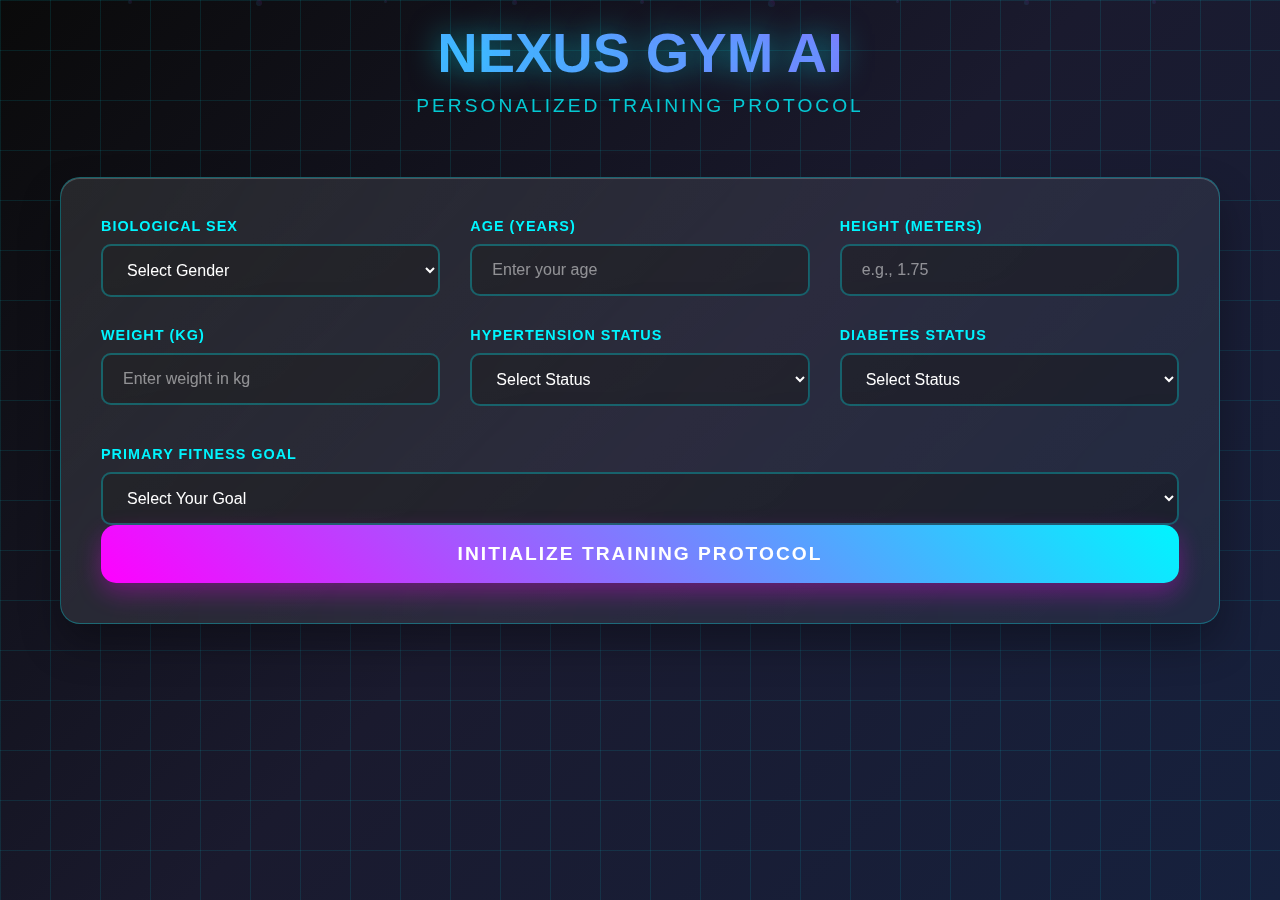
<file: templates/index.html>
<!DOCTYPE html>
<html lang="en">
<head>
    <meta charset="UTF-8">
    <meta name="viewport" content="width=device-width, initial-scale=1.0">
    <title>NEXUS Gym AI - Personalized Training Protocol</title>
    <style>
        * {
            margin: 0;
            padding: 0;
            box-sizing: border-box;
        }

        body {
            font-family: 'Orbitron', 'Arial', sans-serif;
            background: linear-gradient(135deg, #0a0a0a 0%, #1a1a2e 50%, #16213e 100%);
            min-height: 100vh;
            color: #fff;
            overflow-x: hidden;
            position: relative;
        }

        /* Animated background particles */
        .particles {
            position: fixed;
            top: 0;
            left: 0;
            width: 100%;
            height: 100%;
            pointer-events: none;
            z-index: 1;
        }

        .particle {
            position: absolute;
            background: linear-gradient(45deg, #00f5ff, #ff00ff);
            border-radius: 50%;
            animation: float 6s ease-in-out infinite;
            opacity: 0.1;
        }

        .particle:nth-child(1) { width: 4px; height: 4px; left: 10%; animation-delay: 0s; }
        .particle:nth-child(2) { width: 6px; height: 6px; left: 20%; animation-delay: 1s; }
        .particle:nth-child(3) { width: 3px; height: 3px; left: 30%; animation-delay: 2s; }
        .particle:nth-child(4) { width: 5px; height: 5px; left: 40%; animation-delay: 3s; }
        .particle:nth-child(5) { width: 4px; height: 4px; left: 50%; animation-delay: 4s; }
        .particle:nth-child(6) { width: 7px; height: 7px; left: 60%; animation-delay: 5s; }
        .particle:nth-child(7) { width: 3px; height: 3px; left: 70%; animation-delay: 0.5s; }
        .particle:nth-child(8) { width: 5px; height: 5px; left: 80%; animation-delay: 1.5s; }
        .particle:nth-child(9) { width: 4px; height: 4px; left: 90%; animation-delay: 2.5s; }

        @keyframes float {
            0%, 100% { transform: translateY(100vh) rotate(0deg); }
            50% { transform: translateY(-10px) rotate(180deg); }
        }

        /* Grid background */
        .grid-bg {
            position: fixed;
            top: 0;
            left: 0;
            width: 100%;
            height: 100%;
            background-image: 
                linear-gradient(rgba(0, 245, 255, 0.1) 1px, transparent 1px),
                linear-gradient(90deg, rgba(0, 245, 255, 0.1) 1px, transparent 1px);
            background-size: 50px 50px;
            animation: gridMove 20s linear infinite;
            z-index: 1;
        }

        @keyframes gridMove {
            0% { transform: translate(0, 0); }
            100% { transform: translate(50px, 50px); }
        }

        .container {
            position: relative;
            z-index: 10;
            max-width: 1200px;
            margin: 0 auto;
            padding: 20px;
        }

        /* Header */
        .header {
            text-align: center;
            margin-bottom: 60px;
            animation: slideDown 1s ease-out;
        }

        .logo {
            font-size: 3.5rem;
            font-weight: 900;
            background: linear-gradient(45deg, #00f5ff, #ff00ff, #00ff41);
            background-size: 300% 300%;
            -webkit-background-clip: text;
            -webkit-text-fill-color: transparent;
            background-clip: text;
            animation: gradientShift 3s ease-in-out infinite;
            margin-bottom: 10px;
            text-shadow: 0 0 30px rgba(0, 245, 255, 0.5);
        }

        .subtitle {
            font-size: 1.2rem;
            color: #00f5ff;
            letter-spacing: 3px;
            text-transform: uppercase;
            opacity: 0.8;
        }

        @keyframes gradientShift {
            0%, 100% { background-position: 0% 50%; }
            50% { background-position: 100% 50%; }
        }

        @keyframes slideDown {
            from { transform: translateY(-100px); opacity: 0; }
            to { transform: translateY(0); opacity: 1; }
        }

        /* Form container */
        .form-container {
            background: linear-gradient(135deg, rgba(255, 255, 255, 0.1), rgba(255, 255, 255, 0.05));
            backdrop-filter: blur(20px);
            border: 1px solid rgba(0, 245, 255, 0.3);
            border-radius: 20px;
            padding: 40px;
            box-shadow: 
                0 20px 40px rgba(0, 0, 0, 0.3),
                inset 0 1px 0 rgba(255, 255, 255, 0.2);
            animation: slideUp 1s ease-out 0.3s both;
            position: relative;
            overflow: hidden;
        }

        .form-container::before {
            content: '';
            position: absolute;
            top: 0;
            left: -100%;
            width: 100%;
            height: 100%;
            background: linear-gradient(90deg, transparent, rgba(0, 245, 255, 0.1), transparent);
            animation: shimmer 3s infinite;
        }

        @keyframes shimmer {
            0% { left: -100%; }
            100% { left: 100%; }
        }

        @keyframes slideUp {
            from { transform: translateY(100px); opacity: 0; }
            to { transform: translateY(0); opacity: 1; }
        }

        /* Form elements */
        .form-grid {
            display: grid;
            grid-template-columns: repeat(auto-fit, minmax(300px, 1fr));
            gap: 30px;
            margin-bottom: 40px;
        }

        .form-group {
            position: relative;
        }

        .form-group label {
            display: block;
            margin-bottom: 10px;
            color: #00f5ff;
            font-weight: 600;
            font-size: 0.9rem;
            text-transform: uppercase;
            letter-spacing: 1px;
        }

        .form-control {
            width: 100%;
            padding: 15px 20px;
            background: rgba(0, 0, 0, 0.4);
            border: 2px solid rgba(0, 245, 255, 0.3);
            border-radius: 10px;
            color: #fff;
            font-size: 1rem;
            transition: all 0.3s ease;
            backdrop-filter: blur(10px);
        }

        .form-control:focus {
            outline: none;
            border-color: #00f5ff;
            box-shadow: 0 0 20px rgba(0, 245, 255, 0.4);
            transform: translateY(-2px);
        }

        .form-control::placeholder {
            color: rgba(255, 255, 255, 0.5);
        }

        select.form-control {
            cursor: pointer;
        }

        select.form-control option {
            background: #1a1a2e;
            color: #fff;
        }

        /* Submit button */
        .submit-btn {
            width: 100%;
            padding: 18px;
            background: linear-gradient(45deg, #ff00ff, #00f5ff);
            border: none;
            border-radius: 15px;
            color: #fff;
            font-size: 1.2rem;
            font-weight: 700;
            text-transform: uppercase;
            letter-spacing: 2px;
            cursor: pointer;
            transition: all 0.3s ease;
            position: relative;
            overflow: hidden;
            box-shadow: 0 10px 25px rgba(255, 0, 255, 0.3);
        }

        .submit-btn::before {
            content: '';
            position: absolute;
            top: 0;
            left: -100%;
            width: 100%;
            height: 100%;
            background: linear-gradient(90deg, transparent, rgba(255, 255, 255, 0.2), transparent);
            transition: left 0.5s;
        }

        .submit-btn:hover {
            transform: translateY(-3px);
            box-shadow: 0 15px 35px rgba(255, 0, 255, 0.5);
        }

        .submit-btn:hover::before {
            left: 100%;
        }

        .submit-btn:active {
            transform: translateY(-1px);
        }

        /* Loading animation */
        .loading {
            display: none;
            text-align: center;
            margin-top: 20px;
        }

        .loader {
            width: 50px;
            height: 50px;
            border: 3px solid rgba(0, 245, 255, 0.3);
            border-top: 3px solid #00f5ff;
            border-radius: 50%;
            animation: spin 1s linear infinite;
            margin: 0 auto 20px;
        }

        @keyframes spin {
            0% { transform: rotate(0deg); }
            100% { transform: rotate(360deg); }
        }

        /* Responsive design */
        @media (max-width: 768px) {
            .logo {
                font-size: 2.5rem;
            }
            
            .form-container {
                padding: 30px 20px;
            }
            
            .form-grid {
                grid-template-columns: 1fr;
                gap: 20px;
            }
        }

        /* Hover effects for form groups */
        .form-group {
            transition: transform 0.3s ease;
        }

        .form-group:hover {
            transform: translateY(-2px);
        }

        /* Glow effect */
        .glow {
            animation: glow 2s ease-in-out infinite alternate;
        }

        @keyframes glow {
            from { box-shadow: 0 0 20px rgba(0, 245, 255, 0.2); }
            to { box-shadow: 0 0 30px rgba(0, 245, 255, 0.4); }
        }
    </style>
</head>
<body>
    <!-- Animated background -->
    <div class="grid-bg"></div>
    <div class="particles">
        <div class="particle"></div>
        <div class="particle"></div>
        <div class="particle"></div>
        <div class="particle"></div>
        <div class="particle"></div>
        <div class="particle"></div>
        <div class="particle"></div>
        <div class="particle"></div>
        <div class="particle"></div>
    </div>

    <div class="container">
        <div class="header">
            <h1 class="logo">NEXUS GYM AI</h1>
            <p class="subtitle">Personalized Training Protocol</p>
        </div>

        <div class="form-container glow">
            <form method="POST" action="/recommend" id="gymForm">
                <div class="form-grid">
                    <div class="form-group">
                        <label for="sex">Biological Sex</label>
                        <select name="sex" id="sex" class="form-control" required>
                            <option value="">Select Gender</option>
                            <option value="Male">Male</option>
                            <option value="Female">Female</option>
                        </select>
                    </div>

                    <div class="form-group">
                        <label for="age">Age (Years)</label>
                        <input type="number" name="age" id="age" class="form-control" placeholder="Enter your age" min="1" max="120" required>
                    </div>

                    <div class="form-group">
                        <label for="height">Height (Meters)</label>
                        <input type="number" name="height" id="height" class="form-control" placeholder="e.g., 1.75" step="0.01" min="0.5" max="3.0" required>
                    </div>

                    <div class="form-group">
                        <label for="weight">Weight (Kg)</label>
                        <input type="number" name="weight" id="weight" class="form-control" placeholder="Enter weight in kg" step="0.1" min="20" max="300" required>
                    </div>

                    <div class="form-group">
                        <label for="hypertension">Hypertension Status</label>
                        <select name="hypertension" id="hypertension" class="form-control" required>
                            <option value="">Select Status</option>
                            <option value="Yes">Yes - I have hypertension</option>
                            <option value="No">No - I don't have hypertension</option>
                        </select>
                    </div>

                    <div class="form-group">
                        <label for="diabetes">Diabetes Status</label>
                        <select name="diabetes" id="diabetes" class="form-control" required>
                            <option value="">Select Status</option>
                            <option value="Yes">Yes - I have diabetes</option>
                            <option value="No">No - I don't have diabetes</option>
                        </select>
                    </div>
                </div>

                <div class="form-group">
                    <label for="goal">Primary Fitness Goal</label>
                    <select name="goal" id="goal" class="form-control" required>
                        <option value="">Select Your Goal</option>
                        <option value="Weight Gain">💪 Weight Gain - Build Mass</option>
                        <option value="Weight Loss">🔥 Weight Loss - Burn Fat</option>
                        <option value="Muscle Gain">⚡ Muscle Gain - Build Strength</option>
                    </select>
                </div>

                <button type="submit" class="submit-btn">
                    <span id="btn-text">Initialize Training Protocol</span>
                </button>

                <div class="loading" id="loading">
                    <div class="loader"></div>
                    <p>Analyzing your data and generating personalized recommendations...</p>
                </div>
            </form>
        </div>
    </div>

    <script>
        // Form submission animation
        document.getElementById('gymForm').addEventListener('submit', function(e) {
            const submitBtn = document.querySelector('.submit-btn');
            const btnText = document.getElementById('btn-text');
            const loading = document.getElementById('loading');
            
            submitBtn.style.opacity = '0.7';
            submitBtn.style.transform = 'scale(0.98)';
            btnText.textContent = 'Processing...';
            loading.style.display = 'block';
        });

        // Add focus animations to form controls
        document.querySelectorAll('.form-control').forEach(control => {
            control.addEventListener('focus', function() {
                this.parentElement.style.transform = 'translateY(-5px)';
            });
            
            control.addEventListener('blur', function() {
                this.parentElement.style.transform = 'translateY(0)';
            });
        });

        // Add typing animation to number inputs
        document.querySelectorAll('input[type="number"]').forEach(input => {
            input.addEventListener('input', function() {
                this.style.borderColor = '#00ff41';
                setTimeout(() => {
                    this.style.borderColor = 'rgba(0, 245, 255, 0.3)';
                }, 300);
            });
        });
    </script>
</body>
</html>
</file>
